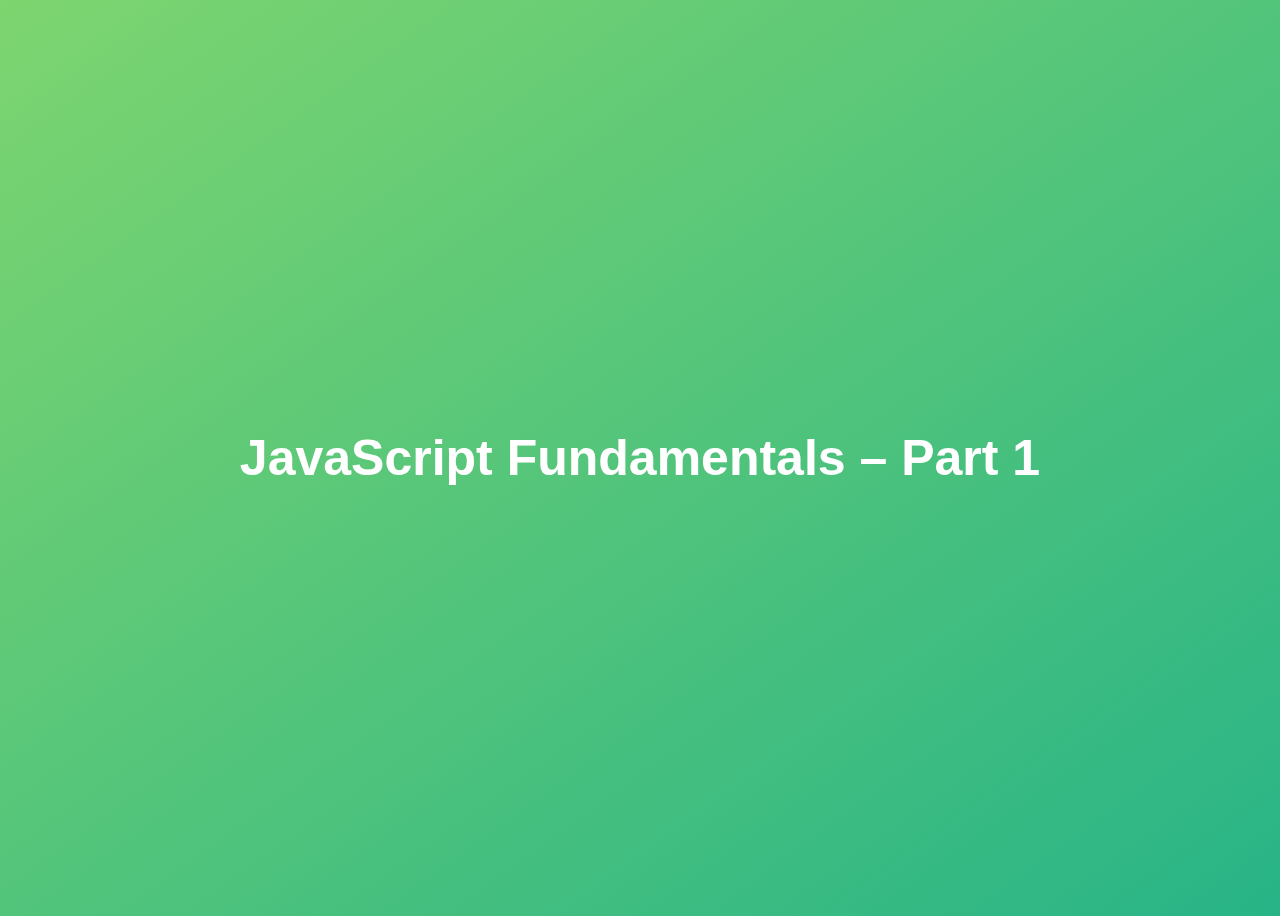
<file: 01-Fundamentals-Part-1/final/index.html>
<!DOCTYPE html>
<html lang="en">
  <head>
    <meta charset="UTF-8" />
    <meta name="viewport" content="width=device-width, initial-scale=1.0" />
    <meta http-equiv="X-UA-Compatible" content="ie=edge" />
    <title>JavaScript Fundamentals – Part 1</title>
    <style>
      body {
        height: 100vh;
        display: flex;
        align-items: center;
        background: linear-gradient(to top left, #28b487, #7dd56f);
      }
      h1 {
        font-family: sans-serif;
        font-size: 50px;
        line-height: 1.3;
        width: 100%;
        padding: 30px;
        text-align: center;
        color: white;
      }
    </style>
  </head>
  <body>
    <h1>JavaScript Fundamentals – Part 1</h1>

    <script src="script.js"></script>
  </body>
</html>
</file>
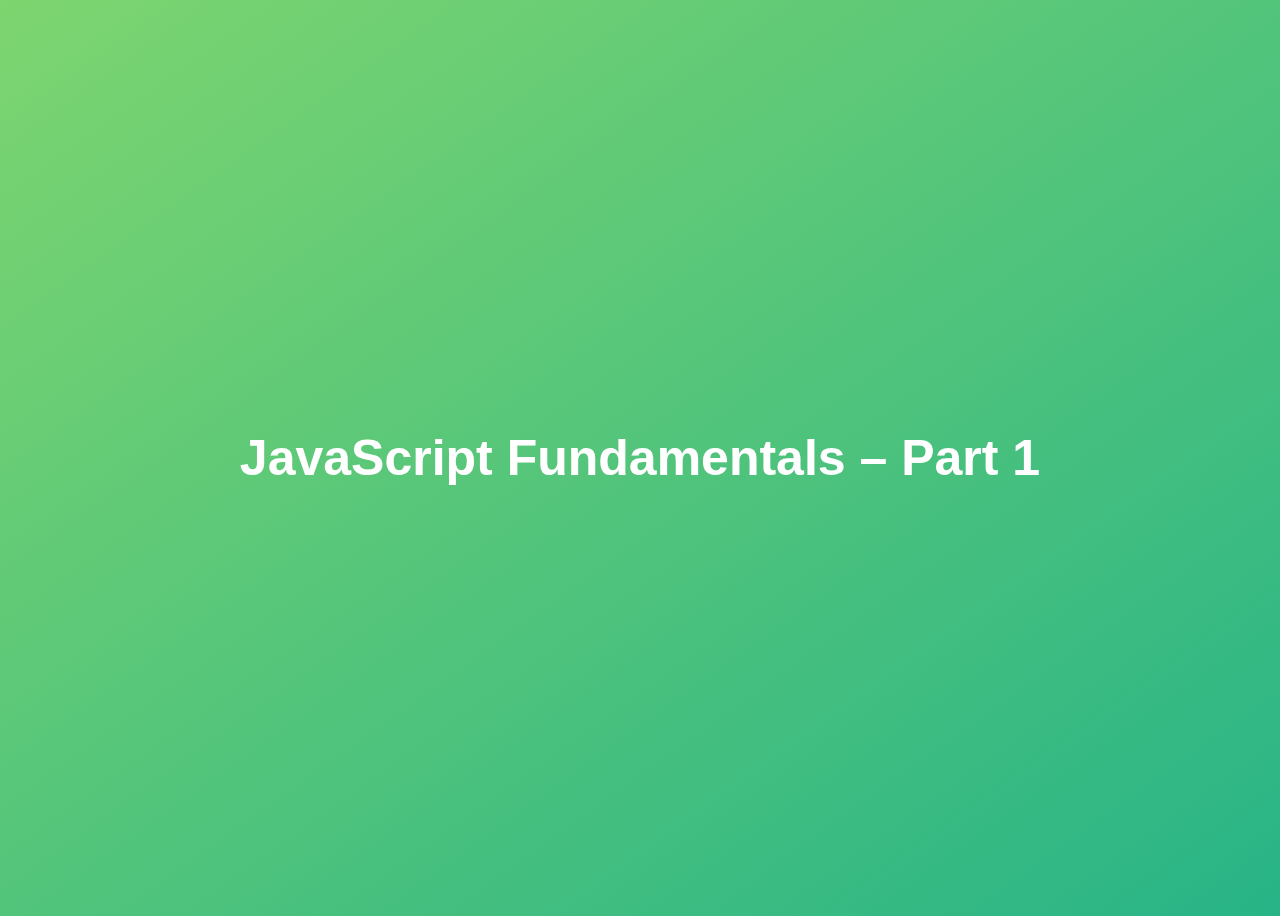
<file: 01-Fundamentals-Part-1/starter/index.html>
<!DOCTYPE html>
<html lang="en">
  <head>
    <meta charset="UTF-8" />
    <meta name="viewport" content="width=device-width, initial-scale=1.0" />
    <meta http-equiv="X-UA-Compatible" content="ie=edge" />
    <title>JavaScript Fundamentals – Part 1</title>
    <style>
      body {
        height: 100vh;
        display: flex;
        align-items: center;
        background: linear-gradient(to top left, #28b487, #7dd56f);
      }
      h1 {
        font-family: sans-serif;
        font-size: 50px;
        line-height: 1.3;
        width: 100%;
        padding: 30px;
        text-align: center;
        color: white;
      }
    </style>
  </head>
  <body>
    <h1>JavaScript Fundamentals – Part 1</h1>
  </body>
</html>
</file>
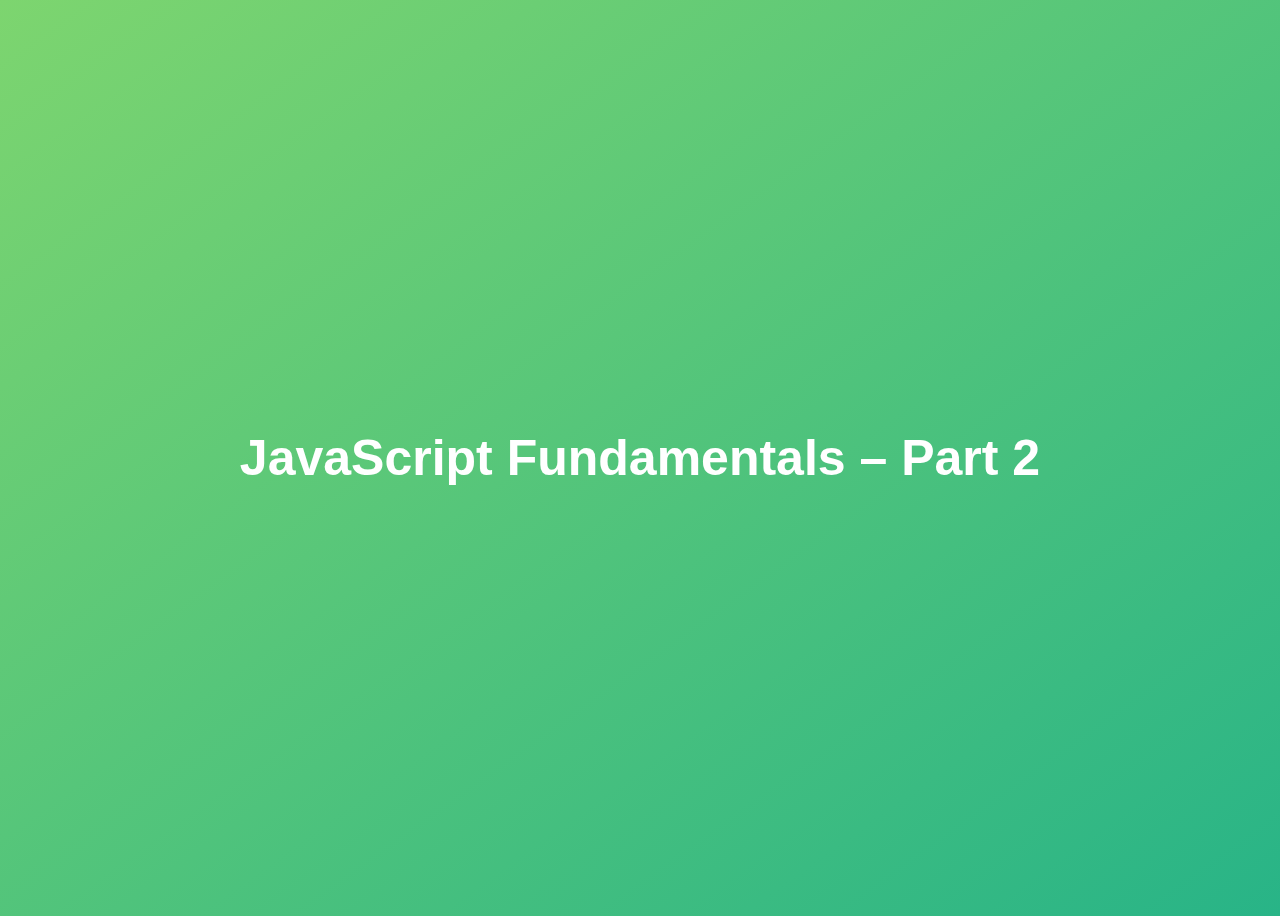
<file: 02-Fundamentals-Part-2/final/index.html>
<!DOCTYPE html>
<html lang="en">
  <head>
    <meta charset="UTF-8" />
    <meta name="viewport" content="width=device-width, initial-scale=1.0" />
    <meta http-equiv="X-UA-Compatible" content="ie=edge" />
    <title>JavaScript Fundamentals – Part 2</title>
    <style>
      body {
        height: 100vh;
        display: flex;
        align-items: center;
        background: linear-gradient(to top left, #28b487, #7dd56f);
      }
      h1 {
        font-family: sans-serif;
        font-size: 50px;
        line-height: 1.3;
        width: 100%;
        padding: 30px;
        text-align: center;
        color: white;
      }
    </style>
  </head>
  <body>
    <h1>JavaScript Fundamentals – Part 2</h1>
    <script src="script.js"></script>
  </body>
</html>
</file>
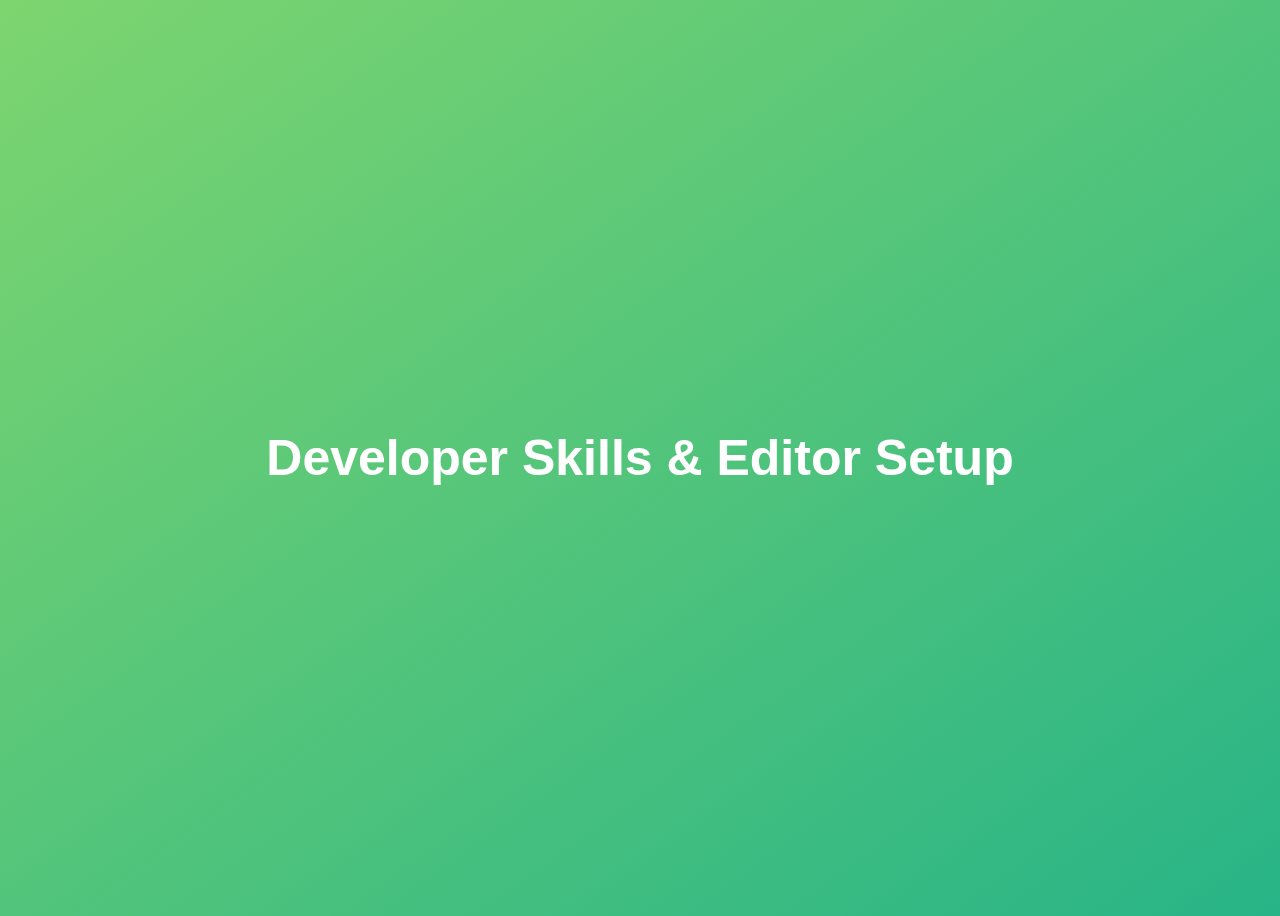
<file: 03-Developer-Skills/final/index.html>
<!DOCTYPE html>
<html lang="en">
  <head>
    <meta charset="UTF-8" />
    <meta name="viewport" content="width=device-width, initial-scale=1.0" />
    <meta http-equiv="X-UA-Compatible" content="ie=edge" />
    <title>Developer Skills & Editor Setup</title>
    <style>
      body {
        height: 100vh;
        display: flex;
        align-items: center;
        background: linear-gradient(to top left, #28b487, #7dd56f);
      }
      h1 {
        font-family: sans-serif;
        font-size: 50px;
        line-height: 1.3;
        width: 100%;
        padding: 30px;
        text-align: center;
        color: white;
      }
    </style>
  </head>
  <body>
    <h1>Developer Skills & Editor Setup</h1>
    <script src="script.js"></script>
  </body>
</html>
</file>
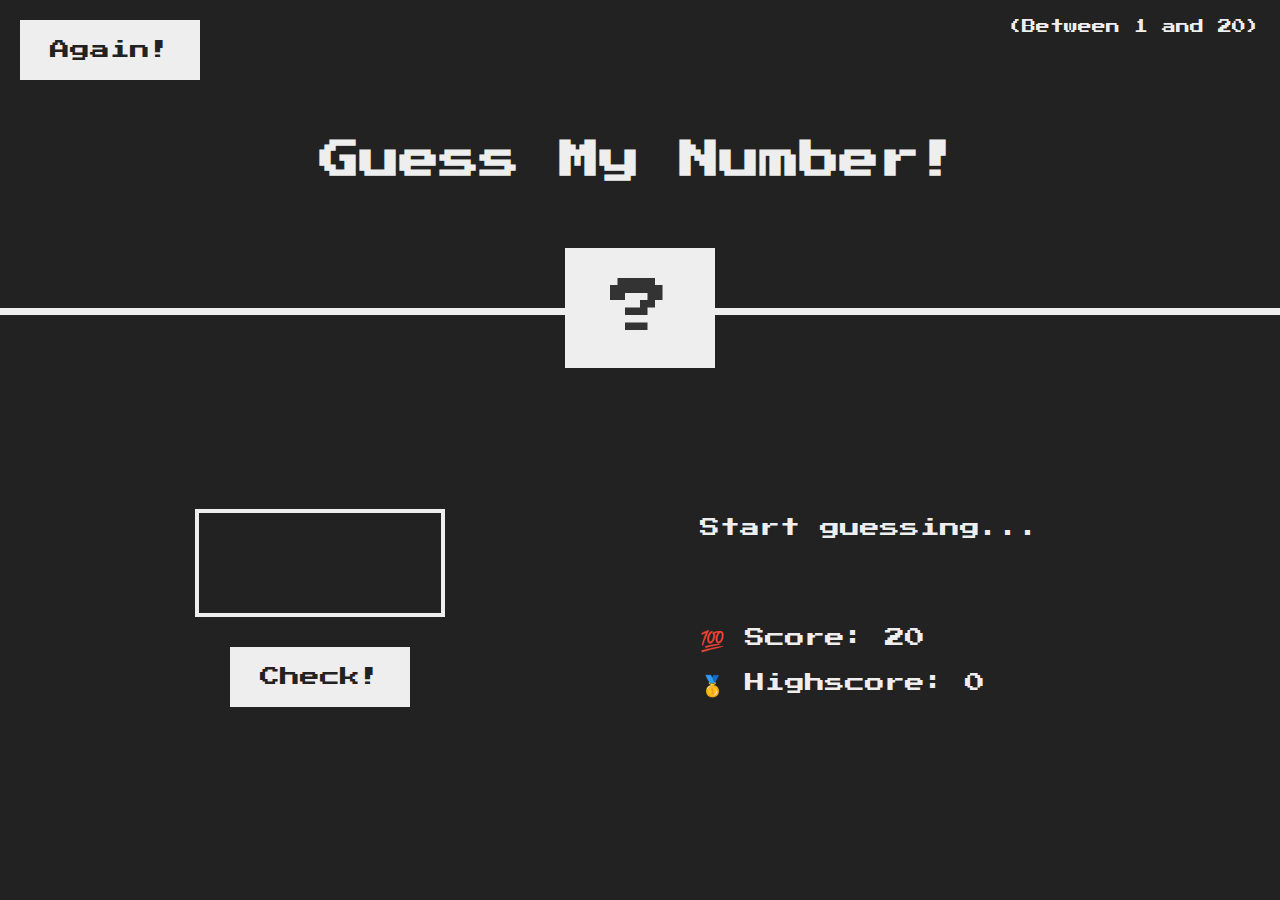
<file: 05-Guess-My-Number/final/index.html>
<!DOCTYPE html>
<html lang="en">
  <head>
    <meta charset="UTF-8" />
    <meta name="viewport" content="width=device-width, initial-scale=1.0" />
    <meta http-equiv="X-UA-Compatible" content="ie=edge" />
    <link rel="stylesheet" href="style.css" />
    <title>Guess My Number!</title>
  </head>
  <body>
    <header>
      <h1>Guess My Number!</h1>
      <p class="between">(Between 1 and 20)</p>
      <button class="btn again">Again!</button>
      <div class="number">?</div>
    </header>
    <main>
      <section class="left">
        <input type="number" class="guess" />
        <button class="btn check">Check!</button>
      </section>
      <section class="right">
        <p class="message">Start guessing...</p>
        <p class="label-score">💯 Score: <span class="score">20</span></p>
        <p class="label-highscore">
          🥇 Highscore: <span class="highscore">0</span>
        </p>
      </section>
    </main>
    <script src="script.js"></script>
  </body>
</html>
</file>
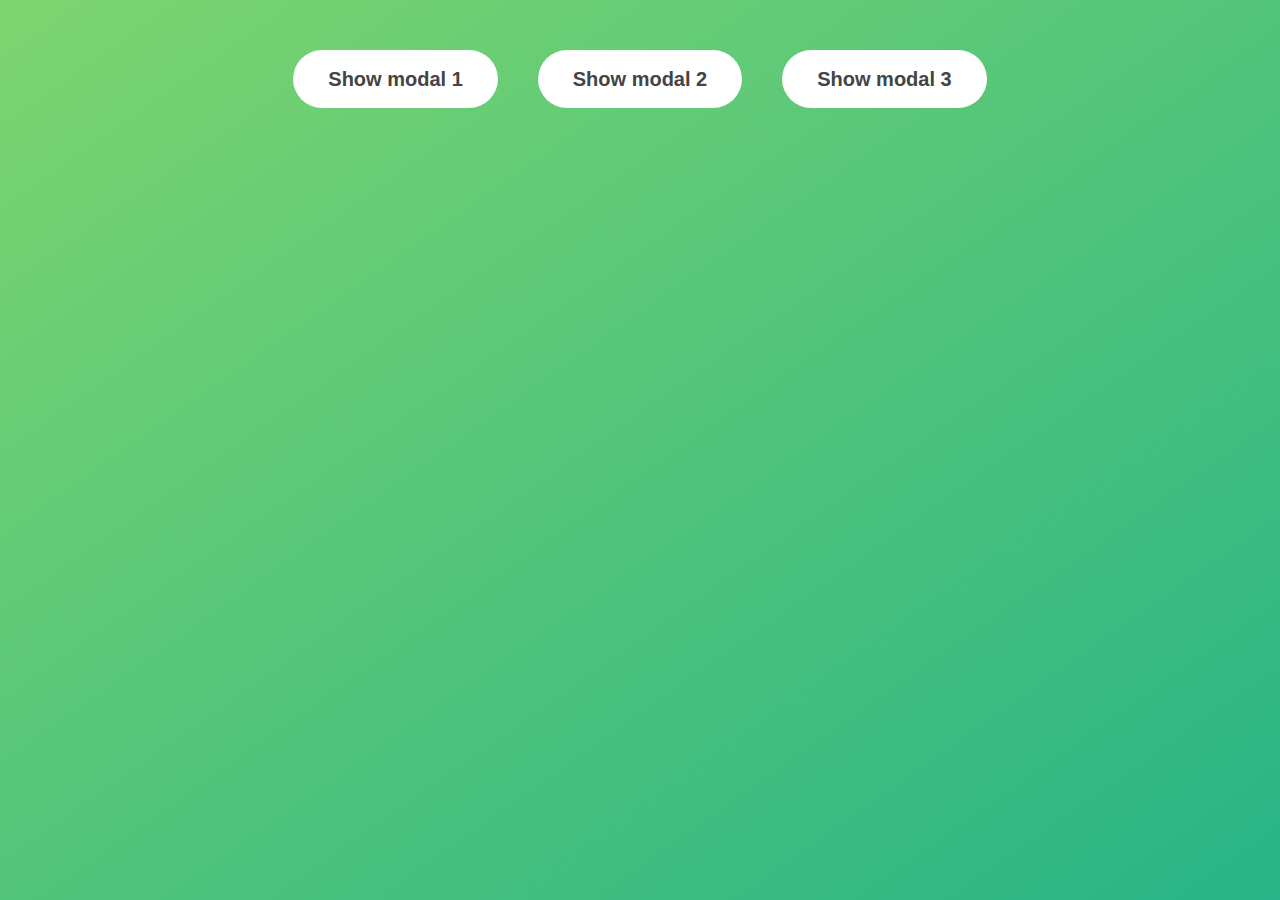
<file: 06-Modal/final/index.html>
<!DOCTYPE html>
<html lang="en">
  <head>
    <meta charset="UTF-8" />
    <meta name="viewport" content="width=device-width, initial-scale=1.0" />
    <meta http-equiv="X-UA-Compatible" content="ie=edge" />
    <link rel="stylesheet" href="style.css" />
    <title>Modal window</title>
  </head>
  <body>
    <button class="show-modal">Show modal 1</button>
    <button class="show-modal">Show modal 2</button>
    <button class="show-modal">Show modal 3</button>

    <div class="modal hidden">
      <button class="close-modal">&times;</button>
      <h1>I'm a modal window 😍</h1>
      <p>
        Lorem ipsum dolor sit amet, consectetur adipisicing elit, sed do eiusmod
        tempor incididunt ut labore et dolore magna aliqua. Ut enim ad minim
        veniam, quis nostrud exercitation ullamco laboris nisi ut aliquip ex ea
        commodo consequat. Duis aute irure dolor in reprehenderit in voluptate
        velit esse cillum dolore eu fugiat nulla pariatur. Excepteur sint
        occaecat cupidatat non proident, sunt in culpa qui officia deserunt
        mollit anim id est laborum.
      </p>
    </div>
    <div class="overlay hidden"></div>

    <script src="script.js"></script>
  </body>
</html>
</file>
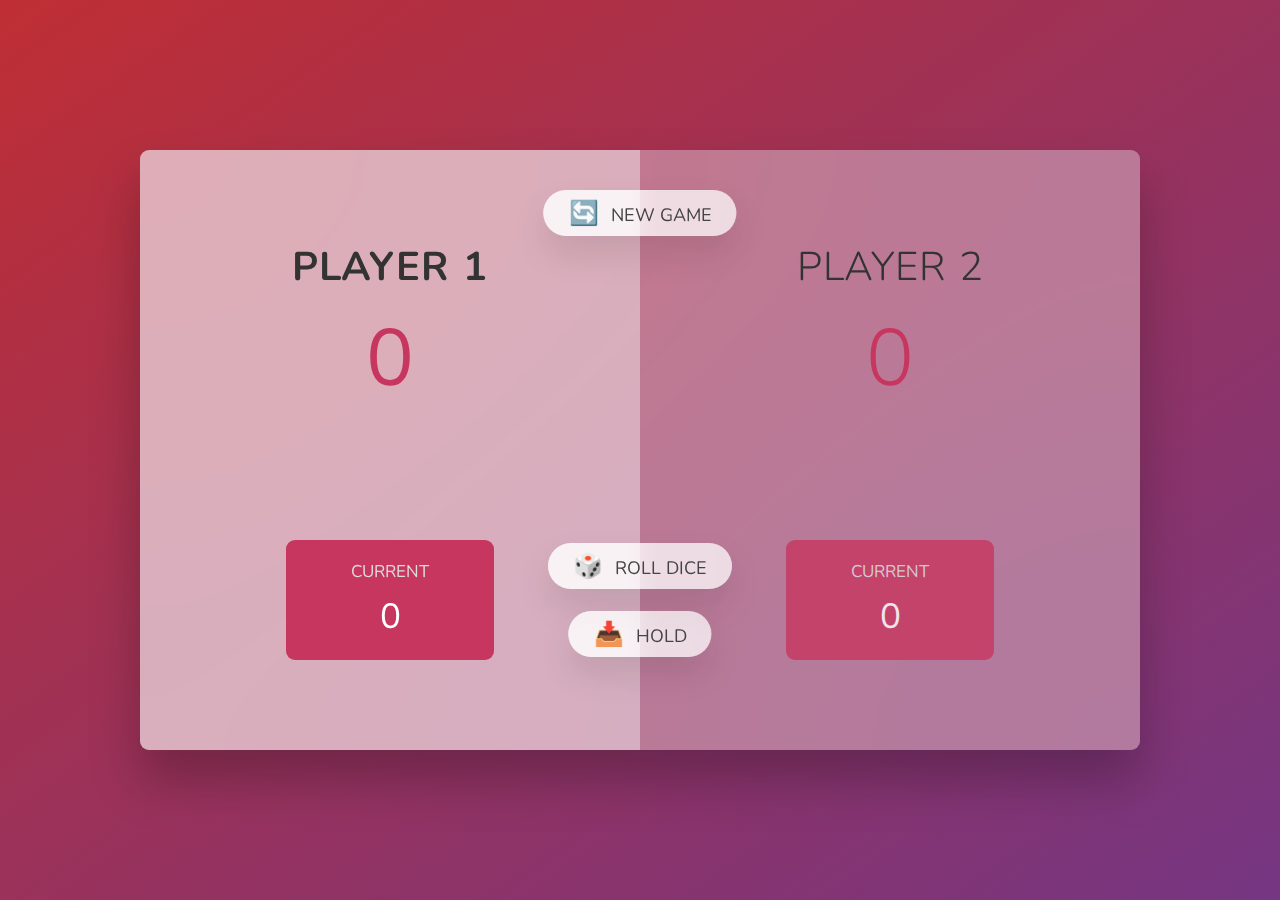
<file: 07-Pig-Game/final/index.html>
<!DOCTYPE html>
<html lang="en">
  <head>
    <meta charset="UTF-8" />
    <meta name="viewport" content="width=device-width, initial-scale=1.0" />
    <meta http-equiv="X-UA-Compatible" content="ie=edge" />
    <link rel="stylesheet" href="style.css" />
    <title>Pig Game</title>
  </head>
  <body>
    <main>
      <section class="player player--0 player--active">
        <h2 class="name" id="name--0">Player 1</h2>
        <p class="score" id="score--0">43</p>
        <div class="current">
          <p class="current-label">Current</p>
          <p class="current-score" id="current--0">0</p>
        </div>
      </section>
      <section class="player player--1">
        <h2 class="name" id="name--1">Player 2</h2>
        <p class="score" id="score--1">24</p>
        <div class="current">
          <p class="current-label">Current</p>
          <p class="current-score" id="current--1">0</p>
        </div>
      </section>

      <img src="dice-5.png" alt="Playing dice" class="dice" />
      <button class="btn btn--new">🔄 New game</button>
      <button class="btn btn--roll">🎲 Roll dice</button>
      <button class="btn btn--hold">📥 Hold</button>
    </main>
    <script src="script.js"></script>
  </body>
</html>
</file>
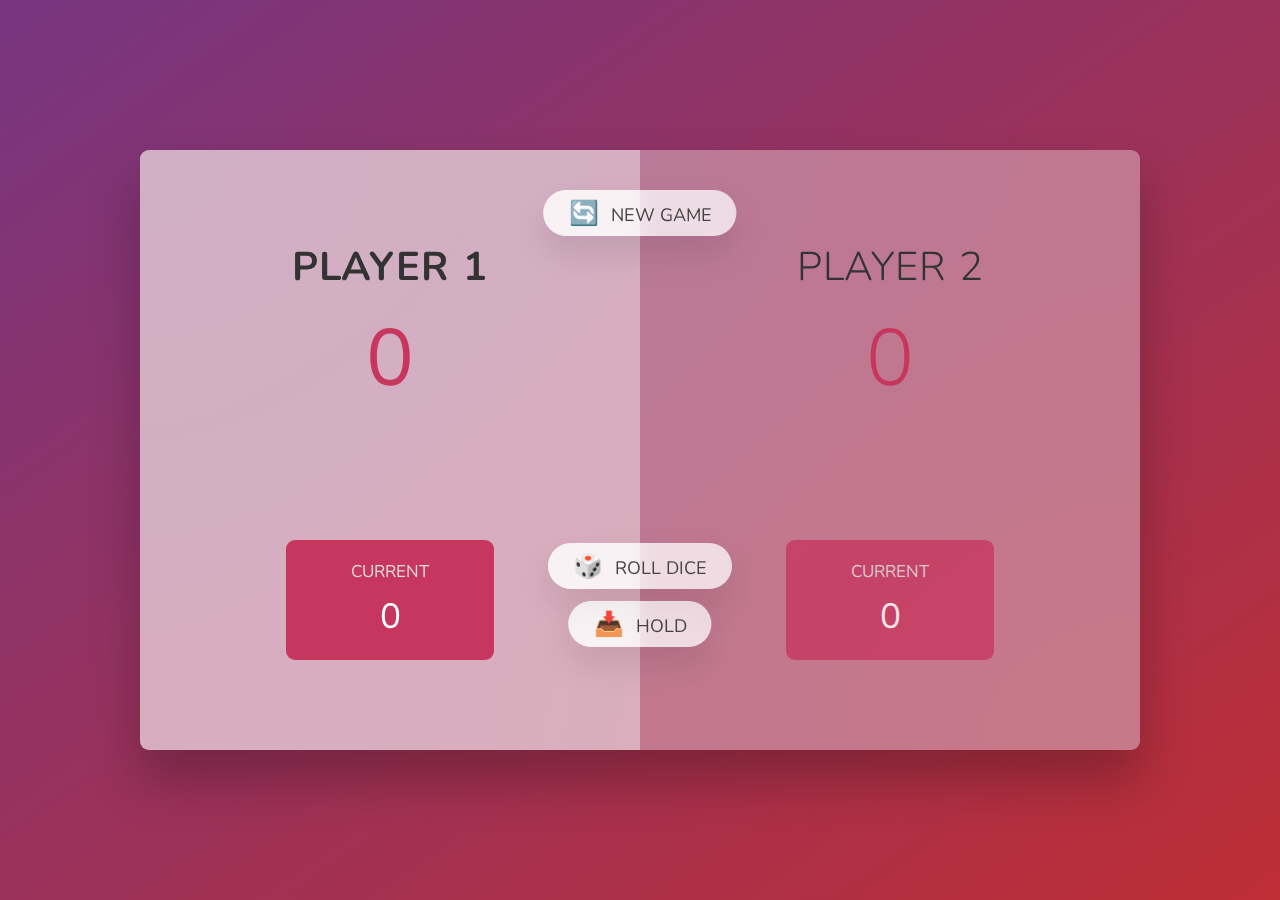
<file: 07-Pig-Game/starter/index.html>
<!DOCTYPE html>
<html lang="en">
  <head>
    <meta charset="UTF-8" />
    <meta name="viewport" content="width=device-width, initial-scale=1.0" />
    <title>Pig Game</title>
    <link rel="stylesheet" href="style.css" />
  </head>
  <body>
    <main>
      <section class="player player--0 player--active">
        <h2 class="name" id="name--0">Player 1</h2>
        <p class="score" id="score--0">43</p>
        <div class="current">
          <p class="current-label">CURRENT</p>
          <p class="current-score" id="current--0">0</span>
        </div>
      </section>
      <section class="player player--1">
        <h2 class="name" id="name--1">Player 2</h2>
        <p class="score" id="score--1">24</p>
        <div class="current">
          <p class="current-label">CURRENT</p>
          <p class="current-score" id="current--1">0</span>
        </div>
      </section>
      <img src="dice-5.png" class="dice" alt="Playing dice">
      <button class="btn btn--new">🔄 NEW GAME</button>
      <button class="btn btn--roll">🎲 ROLL DICE</button>
      <button class="btn btn--hold">📥 HOLD</button>
  </main>
  <script src="script.js"></script>
  </body>
</html>
</file>
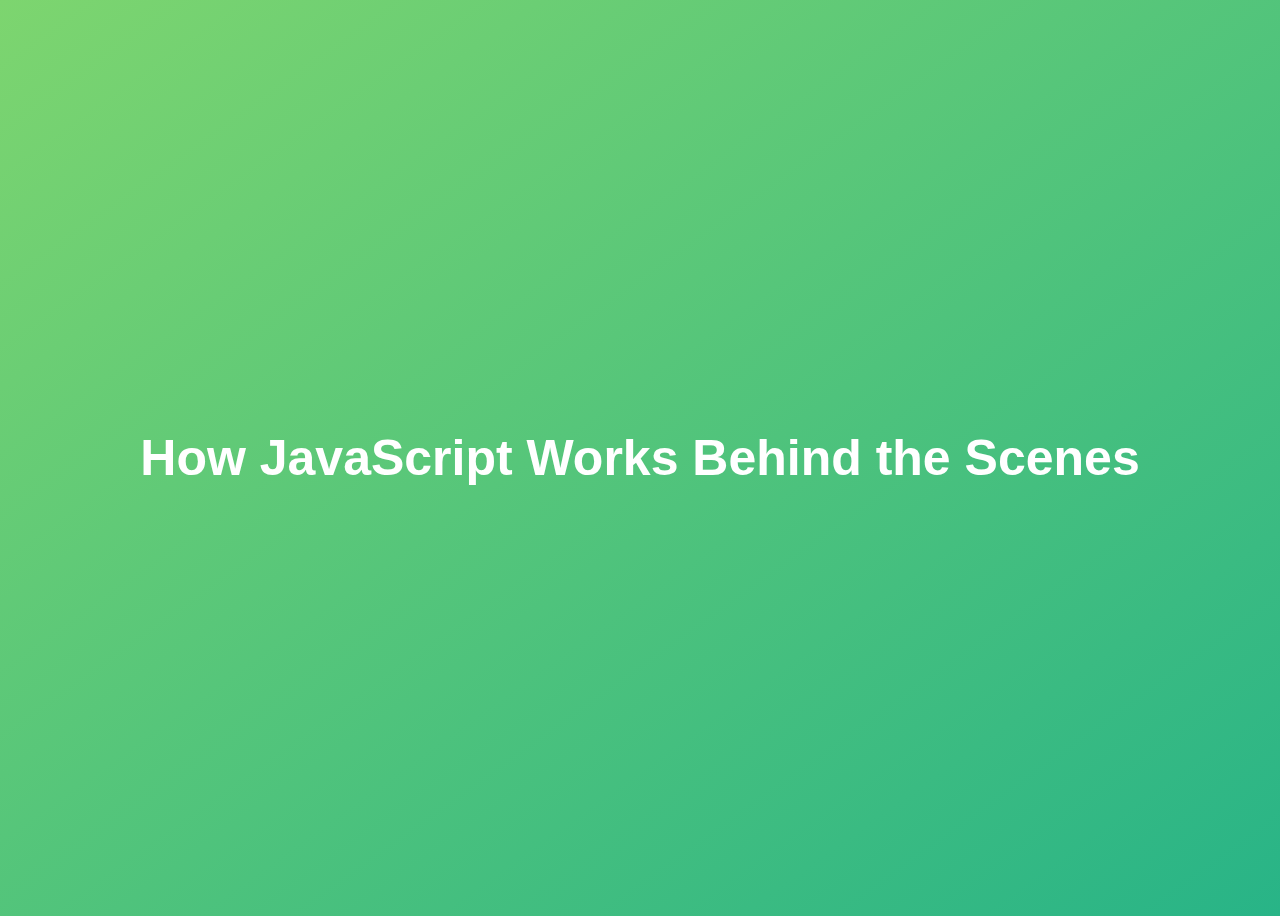
<file: 08-Behind-the-Scenes/final/index.html>
<!DOCTYPE html>
<html lang="en">
  <head>
    <meta charset="UTF-8" />
    <meta name="viewport" content="width=device-width, initial-scale=1.0" />
    <meta http-equiv="X-UA-Compatible" content="ie=edge" />
    <title>How JavaScript Works Behind the Scenes</title>
    <style>
      body {
        height: 100vh;
        display: flex;
        align-items: center;
        background: linear-gradient(to top left, #28b487, #7dd56f);
      }
      h1 {
        font-family: sans-serif;
        font-size: 50px;
        line-height: 1.3;
        width: 100%;
        padding: 30px;
        text-align: center;
        color: white;
      }
    </style>
  </head>
  <body>
    <h1>How JavaScript Works Behind the Scenes</h1>
    <script src="script.js"></script>
  </body>
</html>
</file>
<file: 05-Guess-My-Number/final/style.css>
@import url('https://fonts.googleapis.com/css?family=Press+Start+2P&display=swap');

* {
  margin: 0;
  padding: 0;
  box-sizing: inherit;
}

html {
  font-size: 62.5%;
  box-sizing: border-box;
}

body {
  font-family: 'Press Start 2P', sans-serif;
  color: #eee;
  background-color: #222;
  /* background-color: #60b347; */
}

/* LAYOUT */
header {
  position: relative;
  height: 35vh;
  border-bottom: 7px solid #eee;
}

main {
  height: 65vh;
  color: #eee;
  display: flex;
  align-items: center;
  justify-content: space-around;
}

.left {
  width: 52rem;
  display: flex;
  flex-direction: column;
  align-items: center;
}

.right {
  width: 52rem;
  font-size: 2rem;
}

/* ELEMENTS STYLE */
h1 {
  font-size: 4rem;
  text-align: center;
  position: absolute;
  width: 100%;
  top: 52%;
  left: 50%;
  transform: translate(-50%, -50%);
}

.number {
  background: #eee;
  color: #333;
  font-size: 6rem;
  width: 15rem;
  padding: 3rem 0rem;
  text-align: center;
  position: absolute;
  bottom: 0;
  left: 50%;
  transform: translate(-50%, 50%);
}

.between {
  font-size: 1.4rem;
  position: absolute;
  top: 2rem;
  right: 2rem;
}

.again {
  position: absolute;
  top: 2rem;
  left: 2rem;
}

.guess {
  background: none;
  border: 4px solid #eee;
  font-family: inherit;
  color: inherit;
  font-size: 5rem;
  padding: 2.5rem;
  width: 25rem;
  text-align: center;
  display: block;
  margin-bottom: 3rem;
}

.btn {
  border: none;
  background-color: #eee;
  color: #222;
  font-size: 2rem;
  font-family: inherit;
  padding: 2rem 3rem;
  cursor: pointer;
}

.btn:hover {
  background-color: #ccc;
}

.message {
  margin-bottom: 8rem;
  height: 3rem;
}

.label-score {
  margin-bottom: 2rem;
}
</file>
<file: 06-Modal/final/style.css>
* {
  margin: 0;
  padding: 0;
  box-sizing: inherit;
}

html {
  font-size: 62.5%;
  box-sizing: border-box;
}

body {
  font-family: sans-serif;
  color: #333;
  line-height: 1.5;
  height: 100vh;
  position: relative;
  display: flex;
  align-items: flex-start;
  justify-content: center;
  background: linear-gradient(to top left, #28b487, #7dd56f);
}

.show-modal {
  font-size: 2rem;
  font-weight: 600;
  padding: 1.75rem 3.5rem;
  margin: 5rem 2rem;
  border: none;
  background-color: #fff;
  color: #444;
  border-radius: 10rem;
  cursor: pointer;
}

.close-modal {
  position: absolute;
  top: 1.2rem;
  right: 2rem;
  font-size: 5rem;
  color: #333;
  cursor: pointer;
  border: none;
  background: none;
}

h1 {
  font-size: 2.5rem;
  margin-bottom: 2rem;
}

p {
  font-size: 1.8rem;
}

/* -------------------------- */
/* CLASSES TO MAKE MODAL WORK */
.hidden {
  display: none;
}

.modal {
  position: absolute;
  top: 50%;
  left: 50%;
  transform: translate(-50%, -50%);
  width: 70%;

  background-color: white;
  padding: 6rem;
  border-radius: 5px;
  box-shadow: 0 3rem 5rem rgba(0, 0, 0, 0.3);
  z-index: 10;
}

.overlay {
  position: absolute;
  top: 0;
  left: 0;
  width: 100%;
  height: 100%;
  background-color: rgba(0, 0, 0, 0.6);
  backdrop-filter: blur(3px);
  z-index: 5;
}
</file>
<file: 07-Pig-Game/final/style.css>
@import url('https://fonts.googleapis.com/css2?family=Nunito&display=swap');

* {
  margin: 0;
  padding: 0;
  box-sizing: inherit;
}

html {
  font-size: 62.5%;
  box-sizing: border-box;
}

body {
  font-family: 'Nunito', sans-serif;
  font-weight: 400;
  height: 100vh;
  color: #333;
  background-image: linear-gradient(to top left, #753682 0%, #bf2e34 100%);
  display: flex;
  align-items: center;
  justify-content: center;
}

/* LAYOUT */
main {
  position: relative;
  width: 100rem;
  height: 60rem;
  background-color: rgba(255, 255, 255, 0.35);
  backdrop-filter: blur(200px);
  filter: blur();
  box-shadow: 0 3rem 5rem rgba(0, 0, 0, 0.25);
  border-radius: 9px;
  overflow: hidden;
  display: flex;
}

.player {
  flex: 50%;
  padding: 9rem;
  display: flex;
  flex-direction: column;
  align-items: center;
  transition: all 0.75s;
}

/* ELEMENTS */
.name {
  position: relative;
  font-size: 4rem;
  text-transform: uppercase;
  letter-spacing: 1px;
  word-spacing: 2px;
  font-weight: 300;
  margin-bottom: 1rem;
}

.score {
  font-size: 8rem;
  font-weight: 300;
  color: #c7365f;
  margin-bottom: auto;
}

.player--active {
  background-color: rgba(255, 255, 255, 0.4);
}
.player--active .name {
  font-weight: 700;
}
.player--active .score {
  font-weight: 400;
}

.player--active .current {
  opacity: 1;
}

.current {
  background-color: #c7365f;
  opacity: 0.8;
  border-radius: 9px;
  color: #fff;
  width: 65%;
  padding: 2rem;
  text-align: center;
  transition: all 0.75s;
}

.current-label {
  text-transform: uppercase;
  margin-bottom: 1rem;
  font-size: 1.7rem;
  color: #ddd;
}

.current-score {
  font-size: 3.5rem;
}

/* ABSOLUTE POSITIONED ELEMENTS */
.btn {
  position: absolute;
  left: 50%;
  transform: translateX(-50%);
  color: #444;
  background: none;
  border: none;
  font-family: inherit;
  font-size: 1.8rem;
  text-transform: uppercase;
  cursor: pointer;
  font-weight: 400;
  transition: all 0.2s;

  background-color: white;
  background-color: rgba(255, 255, 255, 0.6);
  backdrop-filter: blur(10px);

  padding: 0.7rem 2.5rem;
  border-radius: 50rem;
  box-shadow: 0 1.75rem 3.5rem rgba(0, 0, 0, 0.1);
}

.btn::first-letter {
  font-size: 2.4rem;
  display: inline-block;
  margin-right: 0.7rem;
}

.btn--new {
  top: 4rem;
}
.btn--roll {
  top: 39.3rem;
}
.btn--hold {
  top: 46.1rem;
}

.btn:active {
  transform: translate(-50%, 3px);
  box-shadow: 0 1rem 2rem rgba(0, 0, 0, 0.15);
}

.btn:focus {
  outline: none;
}

.dice {
  position: absolute;
  left: 50%;
  top: 16.5rem;
  transform: translateX(-50%);
  height: 10rem;
  box-shadow: 0 2rem 5rem rgba(0, 0, 0, 0.2);
}

.player--winner {
  background-color: #2f2f2f;
}

.player--winner .name {
  font-weight: 700;
  color: #c7365f;
}

.hidden {
  display: none;
}
</file>
<file: 07-Pig-Game/starter/style.css>
@import url('https://fonts.googleapis.com/css2?family=Nunito&display=swap');

* {
  margin: 0;
  padding: 0;
  box-sizing: inherit;
}

html {
  font-size: 62.5%;
  box-sizing: border-box;
}

body {
  font-family: 'Nunito', sans-serif;
  font-weight: 400;
  height: 100vh;
  color: #333;
  background: linear-gradient(
    to top left,
    rgba(190, 46, 53, 1) 0%,
    rgba(119, 53, 128, 1) 100%
  );
  display: flex;
  align-items: center;
  justify-content: center;
}

main {
  position: relative;
  width: 100rem;
  height: 60rem;
  background-color: rgba(255, 255, 255, 0.35);
  backdrop-filter: blur(200px);
  filter: blur();
  box-shadow: 0 3rem 5rem rgba(0, 0, 0, 0.25);
  border-radius: 9px;
  overflow: hidden;
  display: flex;
}

.player {
  flex: 50%;
  padding: 9rem;
  display: flex;
  flex-direction: column;
  align-items: center;
  transition: all 0.75;
}

.name {
  position: relative;
  font-size: 4rem;
  text-transform: uppercase;
  letter-spacing: 1px;
  word-spacing: 2px;
  font-weight: 300;
  margin-bottom: 1rem;
}

.score {
  font-size: 8rem;
  font-weight: 300;
  color: #c7365f;
  margin-bottom: auto;
}

.player--active {
  background-color: rgba(255, 255, 255, 0.4);
}

.player--active .name {
  font-weight: 700;
}
.player--active .score {
  font-weight: 400;
}
.player--active .current {
  opacity: 1;
}

.current {
  background-color: #c7365f;
  opacity: 0.8;
  border-radius: 9px;
  color: #fff;
  width: 65%;
  padding: 2rem;
  text-align: center;
  transition: all 0.75s;
}

.current-label {
  text-transform: uppercase;
  margin-bottom: 1rem;
  font-size: 1.7rem;
  color: #ddd;
}

.current-score {
  font-size: 3.5rem;
}

/* ABSOLUTE POSITIONED ELEMENTS */

.btn {
  position: absolute;
  left: 50%;
  transform: translateX(-50%);
  padding: 0.7rem 2.5rem;

  color: #444;
  font-family: inherit;
  font-size: 1.8rem;
  font-weight: 400;

  cursor: pointer;
  border: none;
  border-radius: 50rem;
  box-shadow: 0 1.75rem 3.5rem rgba(0, 0, 0, 0.1);

  background: none;
  background-color: rgba(255, 255, 255, 0.6);
  backdrop-filter: blur(10px);
  transition: all 0.2s;
}

.btn::first-letter {
  font-size: 2.4rem;
  display: inline-block;
  margin-right: 0.7rem;
}

.btn--new {
  top: 4rem;
}

.btn--roll {
  top: 39.3rem;
}

.btn--hold {
  top: 45.1rem;
}

.btn:active {
  transform: translate(-50%, 3px);
  box-shadow: 0 1rem 3rem rgba(0, 0, 0, 0.15);
}

.btn:focus {
  outline: none;
}

.dice {
  position: absolute;
  left: 50%;
  top: 16.5rem;
  transform: translateX(-50%);
  height: 10rem;
  box-shadow: 0 2rem 5rem rgba(0, 0, 0, 0.2);
}

.player--winner {
  background-color: #2f2f2f;
}

.player--winner .name {
  font-weight: 700;
  color: #c7365f;
}

.hidden {
  display: none;
}
</file>
